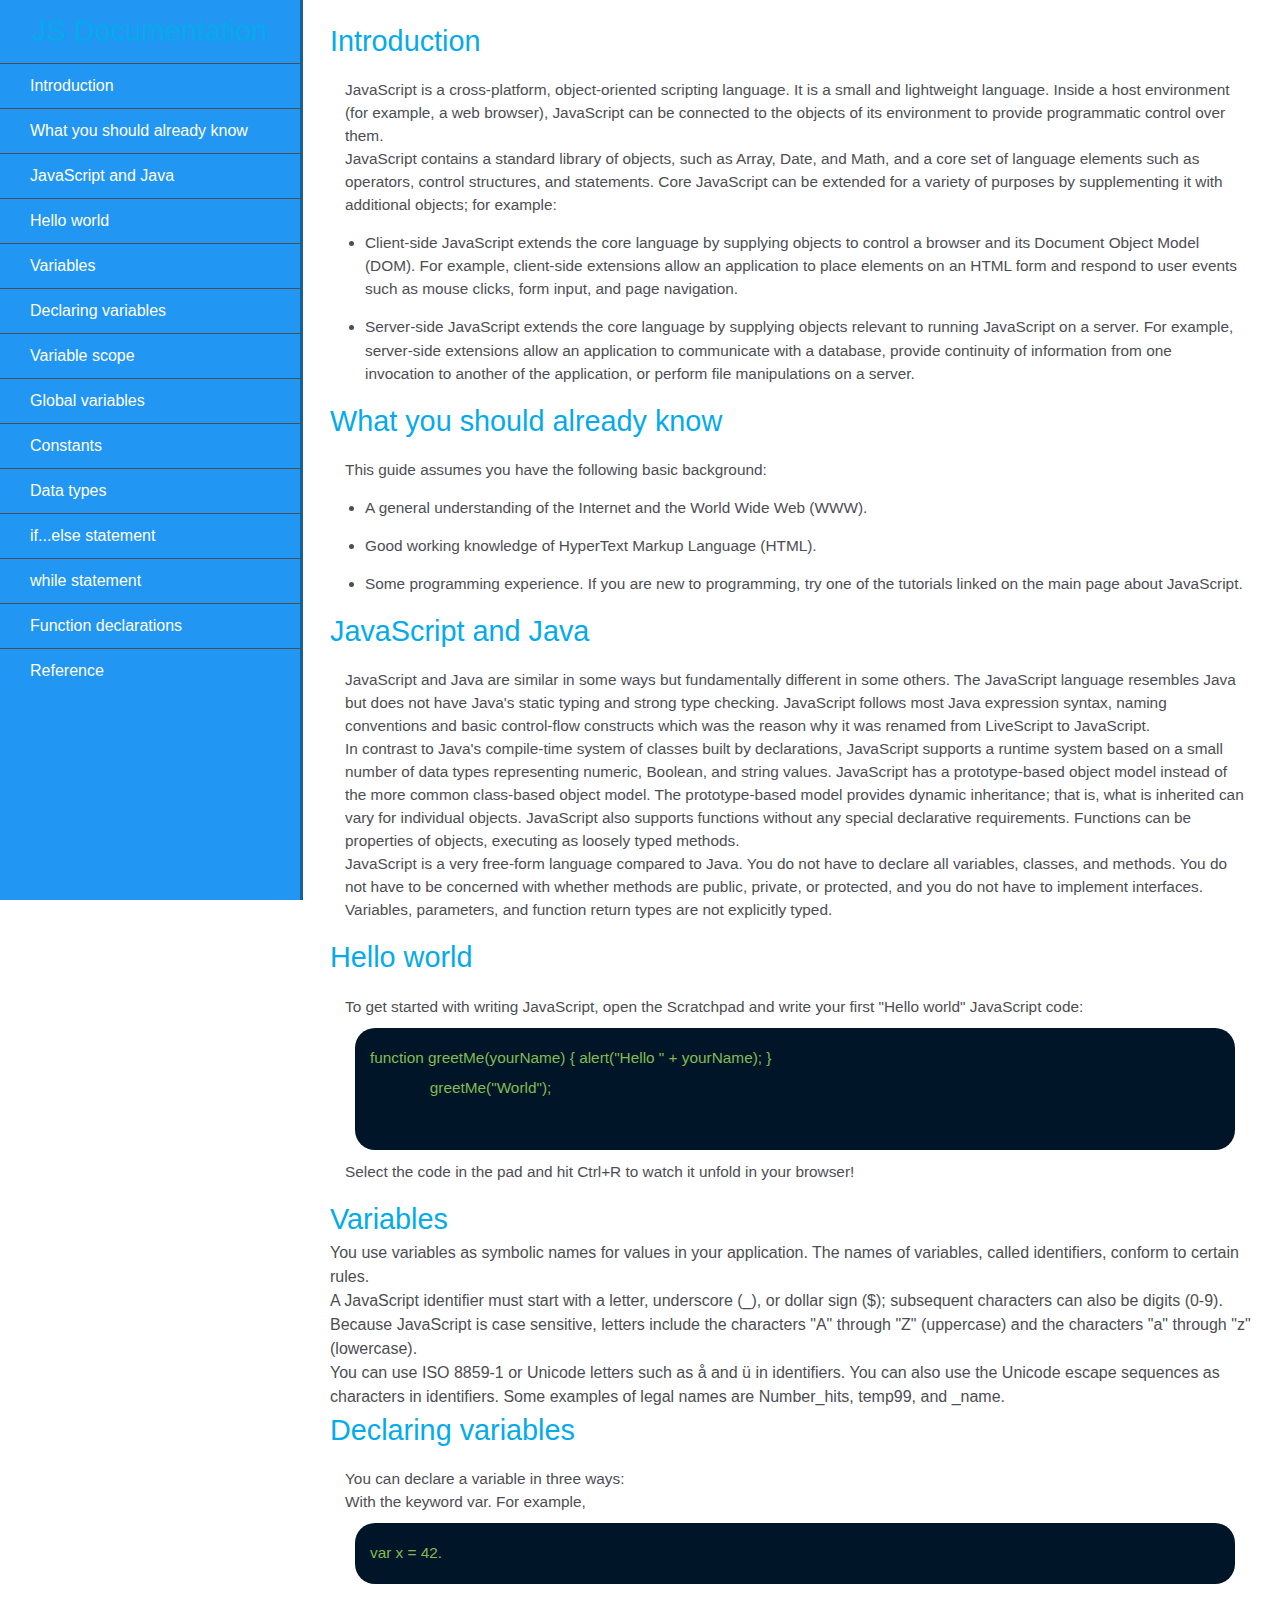
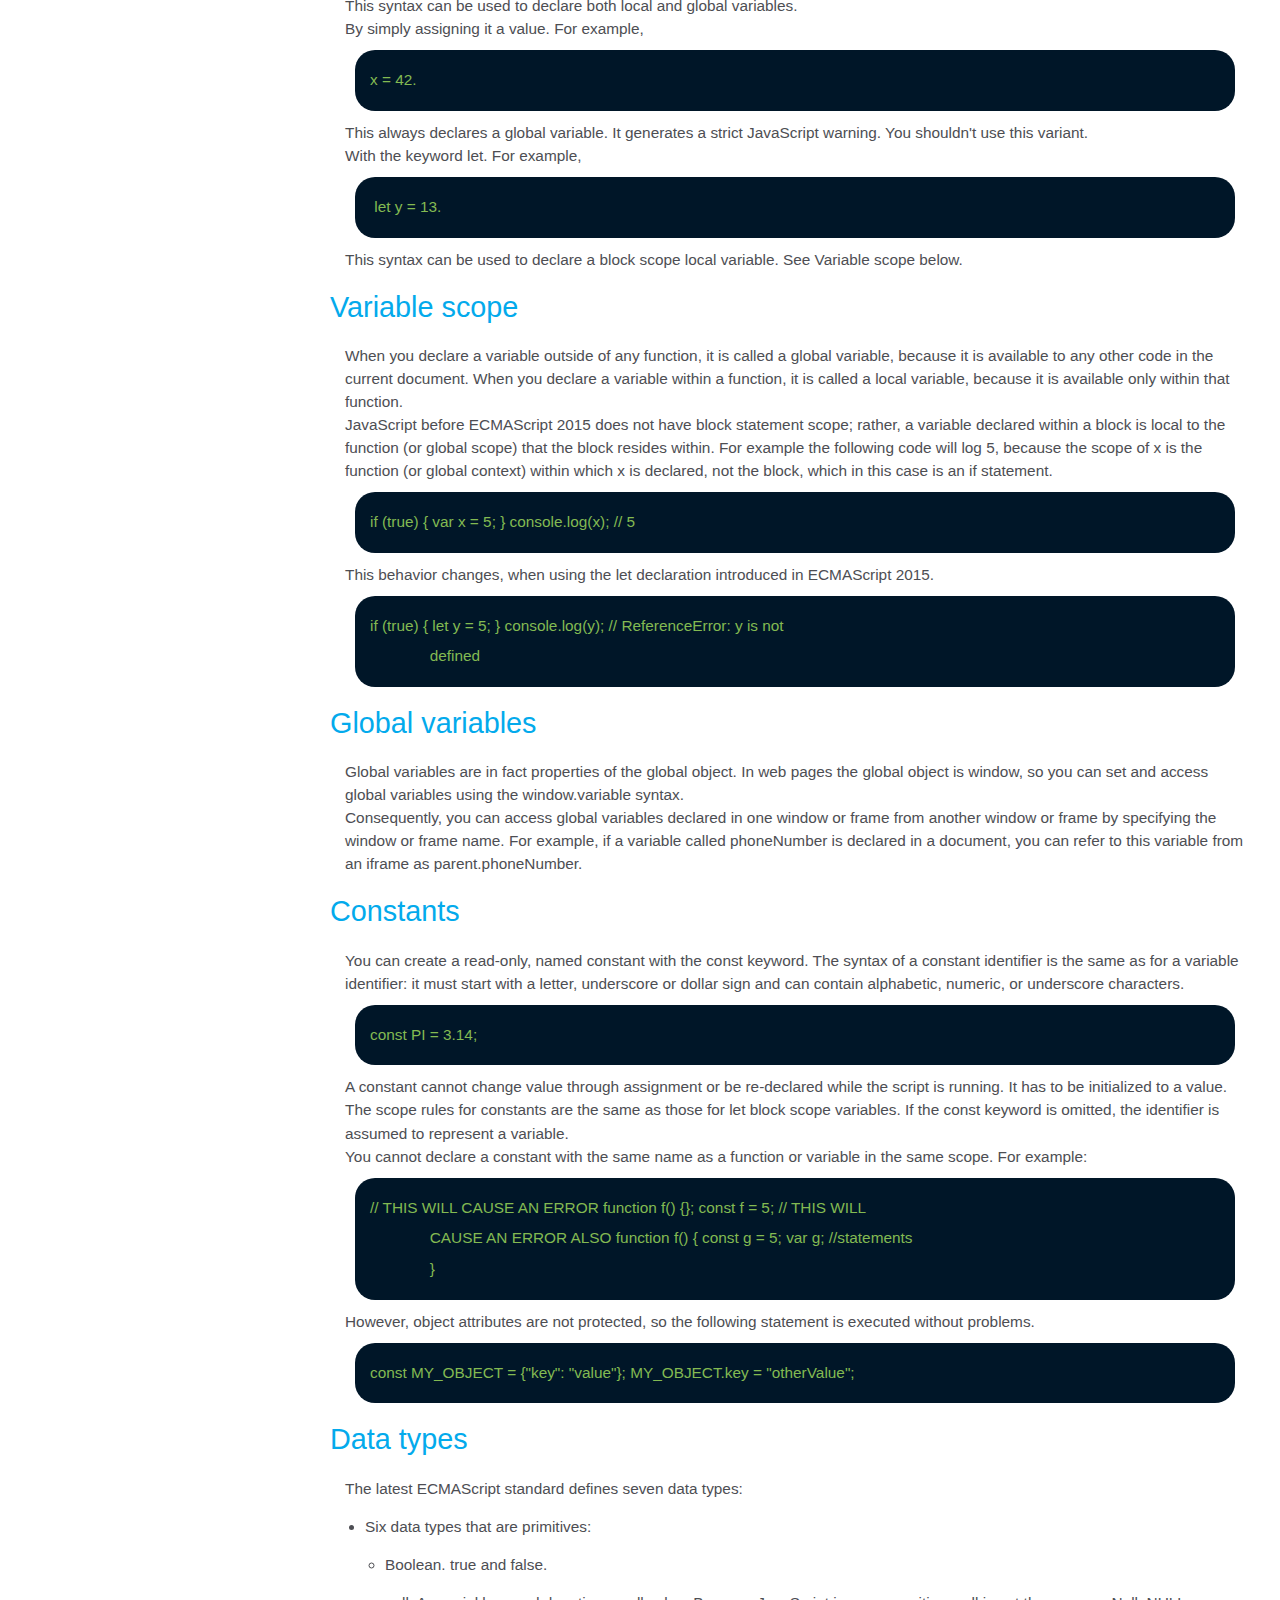
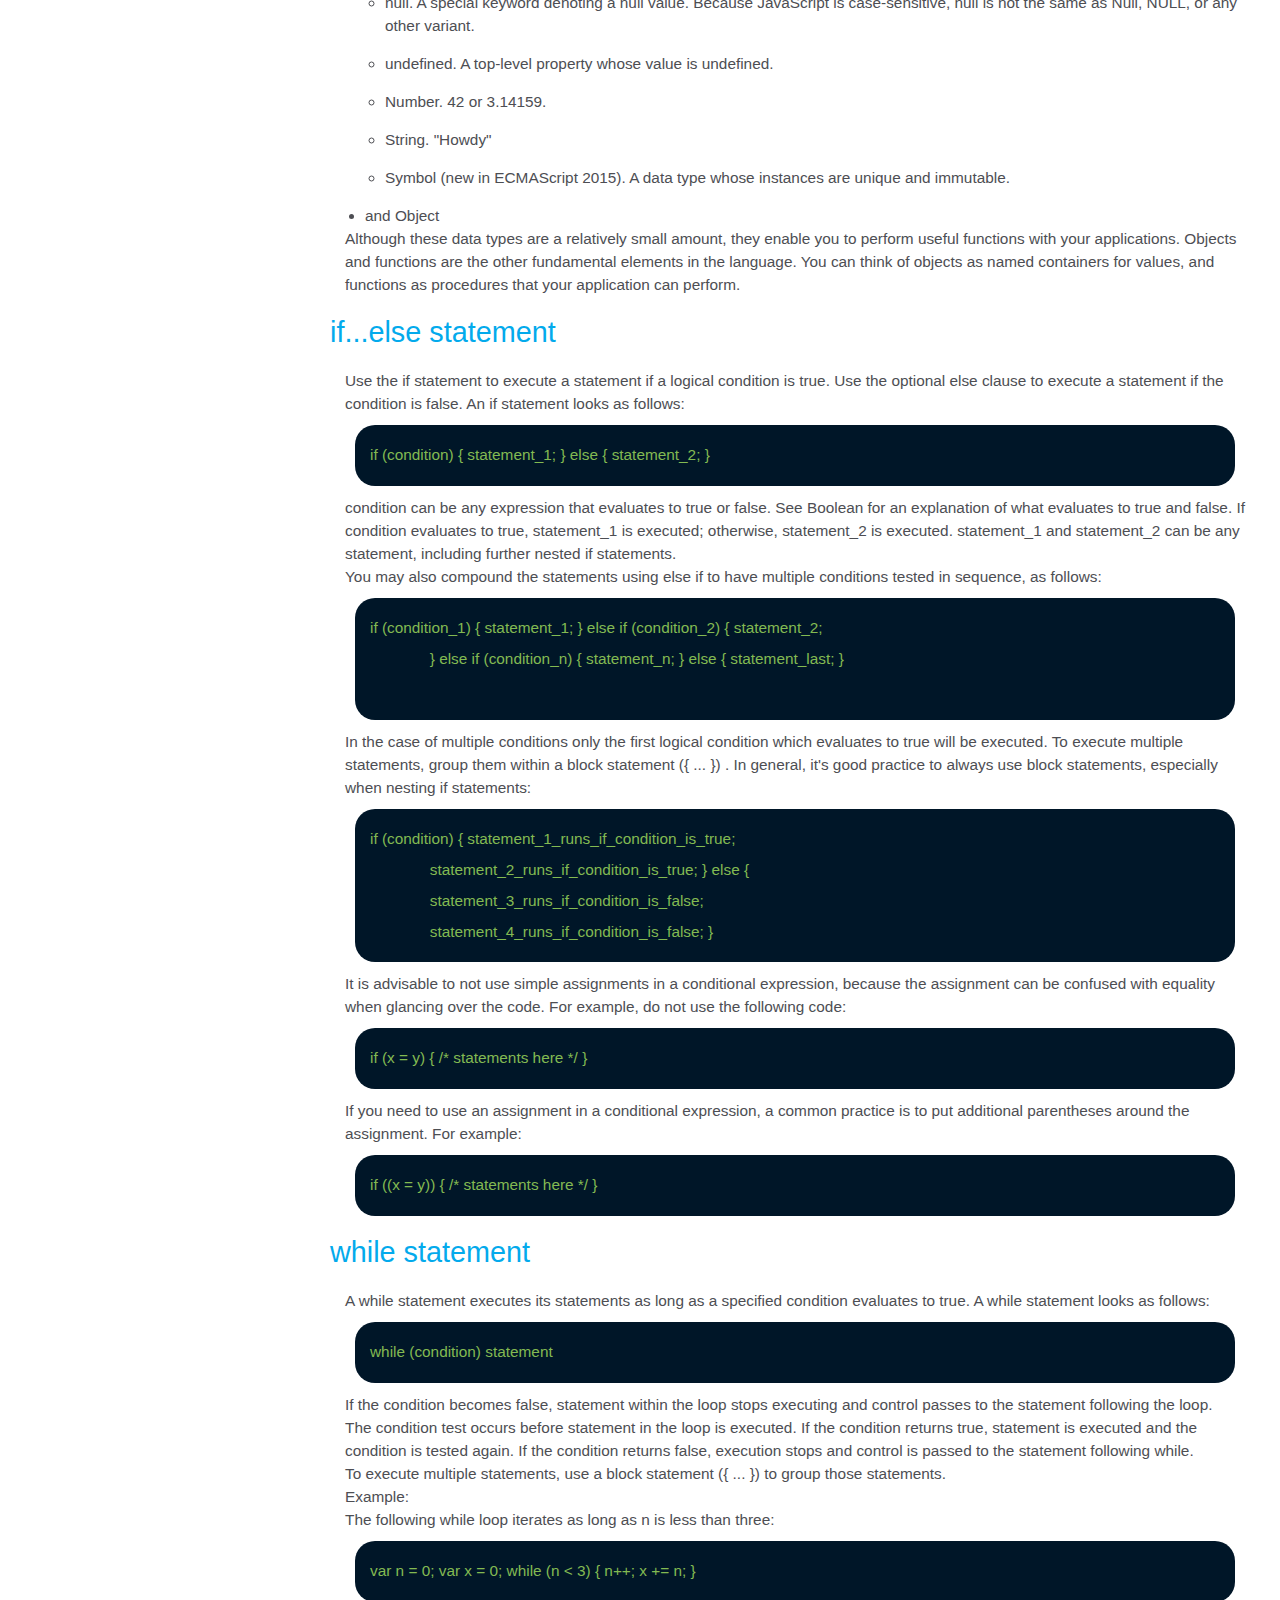
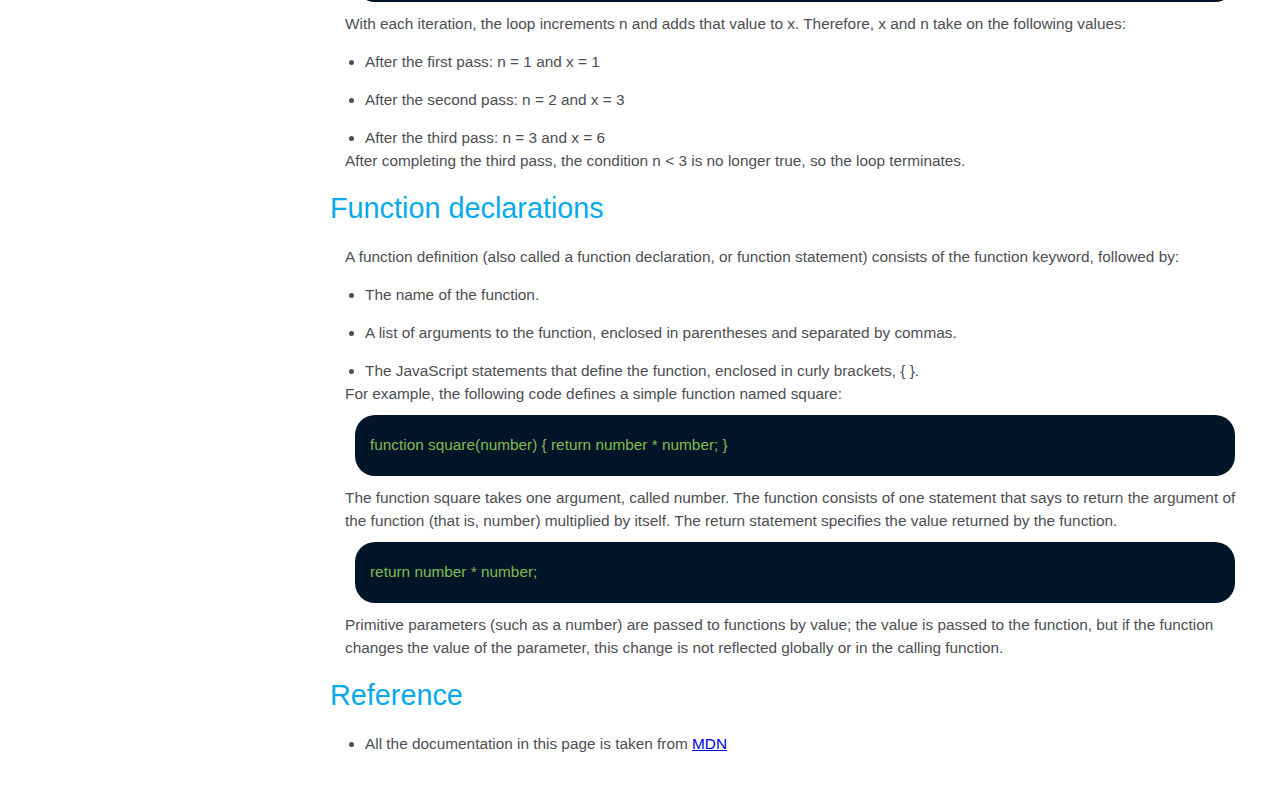
<file: documentaion-page/index.html>
<!DOCTYPE html>
<html lang="en">
<head>
    <meta charset="UTF-8">
    <meta name="viewport" content="width=device-width, initial-scale=1.0">
    <link rel="stylesheet" href="style.css">
    <title>Documentation page</title>
</head>
<body>
    <nav id="navbar">
        <header>JS Documentation</header>
        <ul>
          <li><a class="nav-link" href="#Introduction">Introduction</a></li>
          <li>
            <a class="nav-link" href="#What_you_should_already_know"
              >What you should already know</a
            >
          </li>
          <li>
            <a class="nav-link" href="#JavaScript_and_Java">JavaScript and Java</a>
          </li>
          <li><a class="nav-link" href="#Hello_world">Hello world</a></li>
          <li><a class="nav-link" href="#Variables">Variables</a></li>
          <li>
            <a class="nav-link" href="#Declaring_variables">Declaring variables</a>
          </li>
          <li><a class="nav-link" href="#Variable_scope">Variable scope</a></li>
          <li><a class="nav-link" href="#Global_variables">Global variables</a></li>
          <li><a class="nav-link" href="#Constants">Constants</a></li>
          <li><a class="nav-link" href="#Data_types">Data types</a></li>
          <li>
            <a class="nav-link" href="#if...else_statement">if...else statement</a>
          </li>
          <li><a class="nav-link" href="#while_statement">while statement</a></li>
          <li>
            <a class="nav-link" href="#Function_declarations"
              >Function declarations</a
            >
          </li>
          <li><a class="nav-link" href="#Reference">Reference</a></li>
        </ul>
      </nav>
      <main id="main-doc">
        <section class="main-section" id="Introduction">
          <header>Introduction</header>
          <article>
            <p>
              JavaScript is a cross-platform, object-oriented scripting language. It
              is a small and lightweight language. Inside a host environment (for
              example, a web browser), JavaScript can be connected to the objects of
              its environment to provide programmatic control over them.
            </p>
      
            <p>
              JavaScript contains a standard library of objects, such as Array, Date,
              and Math, and a core set of language elements such as operators, control
              structures, and statements. Core JavaScript can be extended for a
              variety of purposes by supplementing it with additional objects; for
              example:
            </p>
            <ul>
              <li>
                Client-side JavaScript extends the core language by supplying objects
                to control a browser and its Document Object Model (DOM). For example,
                client-side extensions allow an application to place elements on an
                HTML form and respond to user events such as mouse clicks, form input,
                and page navigation.
              </li>
              <li>
                Server-side JavaScript extends the core language by supplying objects
                relevant to running JavaScript on a server. For example, server-side
                extensions allow an application to communicate with a database,
                provide continuity of information from one invocation to another of
                the application, or perform file manipulations on a server.
              </li>
            </ul>
          </article>
        </section>
        <section class="main-section" id="What_you_should_already_know">
          <header>What you should already know</header>
          <article>
            <p>This guide assumes you have the following basic background:</p>
      
            <ul>
              <li>
                A general understanding of the Internet and the World Wide Web (WWW).
              </li>
              <li>Good working knowledge of HyperText Markup Language (HTML).</li>
              <li>
                Some programming experience. If you are new to programming, try one of
                the tutorials linked on the main page about JavaScript.
              </li>
            </ul>
          </article>
        </section>
        <section class="main-section" id="JavaScript_and_Java">
          <header>JavaScript and Java</header>
          <article>
            <p>
              JavaScript and Java are similar in some ways but fundamentally different
              in some others. The JavaScript language resembles Java but does not have
              Java's static typing and strong type checking. JavaScript follows most
              Java expression syntax, naming conventions and basic control-flow
              constructs which was the reason why it was renamed from LiveScript to
              JavaScript.
            </p>
      
            <p>
              In contrast to Java's compile-time system of classes built by
              declarations, JavaScript supports a runtime system based on a small
              number of data types representing numeric, Boolean, and string values.
              JavaScript has a prototype-based object model instead of the more common
              class-based object model. The prototype-based model provides dynamic
              inheritance; that is, what is inherited can vary for individual objects.
              JavaScript also supports functions without any special declarative
              requirements. Functions can be properties of objects, executing as
              loosely typed methods.
            </p>
            <p>
              JavaScript is a very free-form language compared to Java. You do not
              have to declare all variables, classes, and methods. You do not have to
              be concerned with whether methods are public, private, or protected, and
              you do not have to implement interfaces. Variables, parameters, and
              function return types are not explicitly typed.
            </p>
          </article>
        </section>
        <section class="main-section" id="Hello_world">
          <header>Hello world</header>
          <article>
            To get started with writing JavaScript, open the Scratchpad and write your
            first "Hello world" JavaScript code:
            <code
              >function greetMe(yourName) { alert("Hello " + yourName); }
              greetMe("World");
            </code>
      
            Select the code in the pad and hit Ctrl+R to watch it unfold in your
            browser!
          </article>
        </section>
        <section class="main-section" id="Variables">
          <header>Variables</header>
          <p>
            You use variables as symbolic names for values in your application. The
            names of variables, called identifiers, conform to certain rules.
          </p>
          <p>
            A JavaScript identifier must start with a letter, underscore (_), or
            dollar sign ($); subsequent characters can also be digits (0-9). Because
            JavaScript is case sensitive, letters include the characters "A" through
            "Z" (uppercase) and the characters "a" through "z" (lowercase).
          </p>
          <p>
            You can use ISO 8859-1 or Unicode letters such as å and ü in identifiers.
            You can also use the Unicode escape sequences as characters in
            identifiers. Some examples of legal names are Number_hits, temp99, and
            _name.
          </p>
        </section>
        <section class="main-section" id="Declaring_variables">
          <header>Declaring variables</header>
          <article>
            You can declare a variable in three ways:
            <p>
              With the keyword var. For example, <code>var x = 42.</code> This syntax
              can be used to declare both local and global variables.
            </p>
            <p>
              By simply assigning it a value. For example, <code>x = 42.</code> This
              always declares a global variable. It generates a strict JavaScript
              warning. You shouldn't use this variant.
            </p>
            <p>
              With the keyword let. For example,<code> let y = 13.</code> This syntax
              can be used to declare a block scope local variable. See Variable scope
              below.
            </p>
          </article>
        </section>
        <section class="main-section" id="Variable_scope">
          <header>Variable scope</header>
          <article>
            <p>
              When you declare a variable outside of any function, it is called a
              global variable, because it is available to any other code in the
              current document. When you declare a variable within a function, it is
              called a local variable, because it is available only within that
              function.
            </p>
      
            <p>
              JavaScript before ECMAScript 2015 does not have block statement scope;
              rather, a variable declared within a block is local to the function (or
              global scope) that the block resides within. For example the following
              code will log 5, because the scope of x is the function (or global
              context) within which x is declared, not the block, which in this case
              is an if statement.
            </p>
            <code>if (true) { var x = 5; } console.log(x); // 5</code>
            <p>
              This behavior changes, when using the let declaration introduced in
              ECMAScript 2015.
            </p>
      
            <code
              >if (true) { let y = 5; } console.log(y); // ReferenceError: y is not
              defined</code
            >
          </article>
        </section>
        <section class="main-section" id="Global_variables">
          <header>Global variables</header>
          <article>
            <p>
              Global variables are in fact properties of the global object. In web
              pages the global object is window, so you can set and access global
              variables using the window.variable syntax.
            </p>
      
            <p>
              Consequently, you can access global variables declared in one window or
              frame from another window or frame by specifying the window or frame
              name. For example, if a variable called phoneNumber is declared in a
              document, you can refer to this variable from an iframe as
              parent.phoneNumber.
            </p>
          </article>
        </section>
        <section class="main-section" id="Constants">
          <header>Constants</header>
          <article>
            <p>
              You can create a read-only, named constant with the const keyword. The
              syntax of a constant identifier is the same as for a variable
              identifier: it must start with a letter, underscore or dollar sign and
              can contain alphabetic, numeric, or underscore characters.
            </p>
      
            <code>const PI = 3.14;</code>
            <p>
              A constant cannot change value through assignment or be re-declared
              while the script is running. It has to be initialized to a value.
            </p>
      
            <p>
              The scope rules for constants are the same as those for let block scope
              variables. If the const keyword is omitted, the identifier is assumed to
              represent a variable.
            </p>
      
            <p>
              You cannot declare a constant with the same name as a function or
              variable in the same scope. For example:
            </p>
      
            <code
              >// THIS WILL CAUSE AN ERROR function f() {}; const f = 5; // THIS WILL
              CAUSE AN ERROR ALSO function f() { const g = 5; var g; //statements
              }</code
            >
            However, object attributes are not protected, so the following statement
            is executed without problems.
            <code
              >const MY_OBJECT = {"key": "value"}; MY_OBJECT.key = "otherValue";</code
            >
          </article>
        </section>
        <section class="main-section" id="Data_types">
          <header>Data types</header>
          <article>
            <p>The latest ECMAScript standard defines seven data types:</p>
            <ul>
              <li>
                <p>Six data types that are primitives:</p>
                <ul>
                  <li>Boolean. true and false.</li>
                  <li>
                    null. A special keyword denoting a null value. Because JavaScript
                    is case-sensitive, null is not the same as Null, NULL, or any
                    other variant.
                  </li>
                  <li>undefined. A top-level property whose value is undefined.</li>
                  <li>Number. 42 or 3.14159.</li>
                  <li>String. "Howdy"</li>
                  <li>
                    Symbol (new in ECMAScript 2015). A data type whose instances are
                    unique and immutable.
                  </li>
                </ul>
              </li>
      
              <li>and Object</li>
            </ul>
            Although these data types are a relatively small amount, they enable you
            to perform useful functions with your applications. Objects and functions
            are the other fundamental elements in the language. You can think of
            objects as named containers for values, and functions as procedures that
            your application can perform.
          </article>
        </section>
        <section class="main-section" id="if...else_statement">
          <header>if...else statement</header>
          <article>
            Use the if statement to execute a statement if a logical condition is
            true. Use the optional else clause to execute a statement if the condition
            is false. An if statement looks as follows:
      
            <code>if (condition) { statement_1; } else { statement_2; }</code>
            condition can be any expression that evaluates to true or false. See
            Boolean for an explanation of what evaluates to true and false. If
            condition evaluates to true, statement_1 is executed; otherwise,
            statement_2 is executed. statement_1 and statement_2 can be any statement,
            including further nested if statements.
            <p>
              You may also compound the statements using else if to have multiple
              conditions tested in sequence, as follows:
            </p>
            <code
              >if (condition_1) { statement_1; } else if (condition_2) { statement_2;
              } else if (condition_n) { statement_n; } else { statement_last; }
            </code>
            In the case of multiple conditions only the first logical condition which
            evaluates to true will be executed. To execute multiple statements, group
            them within a block statement ({ ... }) . In general, it's good practice
            to always use block statements, especially when nesting if statements:
      
            <code
              >if (condition) { statement_1_runs_if_condition_is_true;
              statement_2_runs_if_condition_is_true; } else {
              statement_3_runs_if_condition_is_false;
              statement_4_runs_if_condition_is_false; }</code
            >
            It is advisable to not use simple assignments in a conditional expression,
            because the assignment can be confused with equality when glancing over
            the code. For example, do not use the following code:
            <code>if (x = y) { /* statements here */ }</code> If you need to use an
            assignment in a conditional expression, a common practice is to put
            additional parentheses around the assignment. For example:
      
            <code>if ((x = y)) { /* statements here */ }</code>
          </article>
        </section>
        <section class="main-section" id="while_statement">
          <header>while statement</header>
          <article>
            A while statement executes its statements as long as a specified condition
            evaluates to true. A while statement looks as follows:
      
            <code>while (condition) statement</code> If the condition becomes false,
            statement within the loop stops executing and control passes to the
            statement following the loop.
      
            <p>
              The condition test occurs before statement in the loop is executed. If
              the condition returns true, statement is executed and the condition is
              tested again. If the condition returns false, execution stops and
              control is passed to the statement following while.
            </p>
      
            <p>
              To execute multiple statements, use a block statement ({ ... }) to group
              those statements.
            </p>
      
            Example:
      
            <p>The following while loop iterates as long as n is less than three:</p>
      
            <code>var n = 0; var x = 0; while (n &lt; 3) { n++; x += n; }</code>
            <p>
              With each iteration, the loop increments n and adds that value to x.
              Therefore, x and n take on the following values:
            </p>
      
            <ul>
              <li>After the first pass: n = 1 and x = 1</li>
              <li>After the second pass: n = 2 and x = 3</li>
              <li>After the third pass: n = 3 and x = 6</li>
            </ul>
            <p>
              After completing the third pass, the condition n &lt; 3 is no longer
              true, so the loop terminates.
            </p>
          </article>
        </section>
        <section class="main-section" id="Function_declarations">
          <header>Function declarations</header>
          <article>
            A function definition (also called a function declaration, or function
            statement) consists of the function keyword, followed by:
      
            <ul>
              <li>The name of the function.</li>
              <li>
                A list of arguments to the function, enclosed in parentheses and
                separated by commas.
              </li>
              <li>
                The JavaScript statements that define the function, enclosed in curly
                brackets, { }.
              </li>
            </ul>
            <p>
              For example, the following code defines a simple function named square:
            </p>
      
            <code>function square(number) { return number * number; }</code>
            <p>
              The function square takes one argument, called number. The function
              consists of one statement that says to return the argument of the
              function (that is, number) multiplied by itself. The return statement
              specifies the value returned by the function.
            </p>
            <code>return number * number;</code>
            <p>
              Primitive parameters (such as a number) are passed to functions by
              value; the value is passed to the function, but if the function changes
              the value of the parameter, this change is not reflected globally or in
              the calling function.
            </p>
          </article>
        </section>
        <section class="main-section" id="Reference">
          <header>Reference</header>
          <article>
            <ul>
              <li>
                All the documentation in this page is taken from
                <a
                  href="https://developer.mozilla.org/en-US/docs/Web/JavaScript/Guide"
                  target="_blank"
                  >MDN</a
                >
              </li>
            </ul>
          </article>
        </section>
      </main>
</body>
</html>
</file>
<file: documentaion-page/style.css>
*{
    margin: 0;
    padding: 0;
    font-family: "Open Sans",  sans-serif;
}
html,
body {
  min-width: 290px;
  color: #4d4e53;
  background-color: #ffffff;
  line-height: 1.5;
}

#navbar {
    color: #fff;
  position: fixed;
  min-width: 290px;
  top: 0px;
  left: 0px;
  width: 300px;
  height: 100%;
  border-right: solid;
  border-color: rgba(0, 22, 22, 0.4);
  background-color: #2196f3;
}

header {
  color: #03aaec;
  margin: 10px;
  text-align: center;
  font-size: 1.8em;
  font-weight: thin;
}

#main-doc header {
  text-align: left;
  margin: 0px;
}

#navbar ul {
  height: 88%;
  padding: 0;
  overflow-y: auto;
  overflow-x: hidden;
}

#navbar li {
  color: #4d4e53;
  border-top: 1px solid;
  list-style: none;
  position: relative;
  width: 100%;
}

#navbar a {
  display: block;
  padding: 10px 30px;
  color: #fff;
  text-decoration: none;
  cursor: pointer;
}
a:hover{
    background-color: aquamarine;
}

#main-doc {
  position: absolute;
  margin-left: 310px;
  padding: 20px;
  margin-bottom: 110px;
}

section article {
  color: #4d4e53;
  margin: 15px;
  font-size: 0.96em;
}

section li {
  margin: 15px 0px 0px 20px;
}

code {
    color:#83ba52;
    padding: 15px;
    margin: 10px;
    border-radius: 20px;
  display: block;
  text-align: left;
  white-space: pre;
  position: relative;
  word-break: normal;
  word-wrap: normal;
  line-height: 2;
  background-color: #001628;

}
  /* media querry For mobile phones: */
@media only screen and (max-width: 815px) {

  #navbar ul {
    border: 1px solid;
    height: 207px;
  }

  #navbar {
    background-color: rgb(32, 29, 29);
    position: absolute;
    top: 0;
    padding: 0;
    margin: 0;
    width: 100%;
    max-height: 275px;
    border: none;
    z-index: 1;
    border-bottom: 2px solid;
  }

  #main-doc {
    position: relative;
    margin-left: 0px;
    margin-top: 270px;
  }
}

@media only screen and (max-width: 400px) {
  #main-doc {
    margin-left: -10px;
  }

  code {
    margin-left: -20px;
    width: 100%;
    padding: 15px;
    padding-left: 10px;
    padding-right: 45px;
    min-width: 233px;
    border-radius: 5px;
  }
}
</file>
